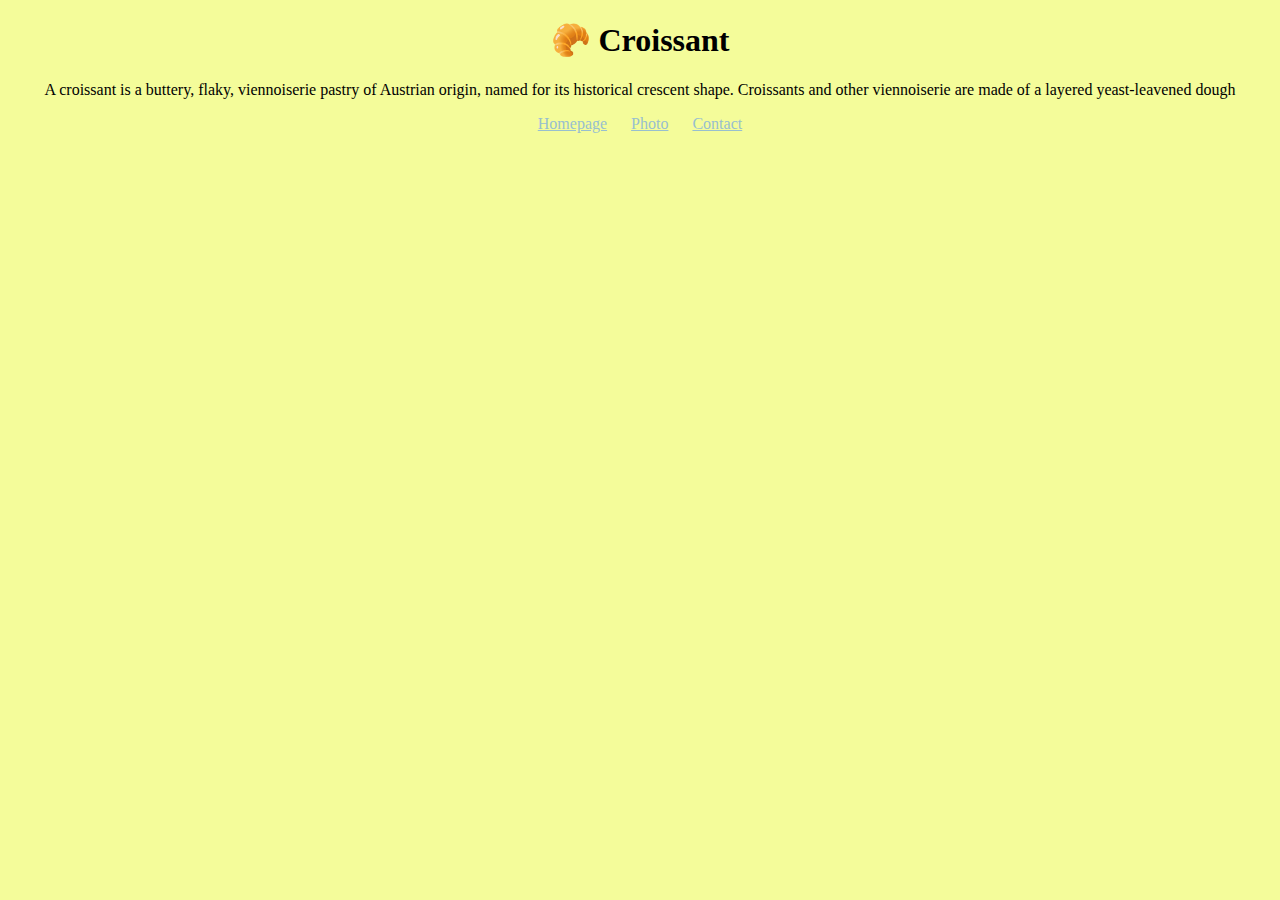
<file: index.html>
<!DOCTYPE html>
<html lang="en">
  <head>
    <meta charset="UTF-8" />
    <meta http-equiv="X-UA-Compatible" content="IE=edge" />
    <meta name="viewport" content="width=device-width, initial-scale=1.0" />
    <link rel="stylesheet" href="/css/styles.css" />
    <title>Croissant are the best - Croissant.com</title>
    <meta name="description" content="Taste the best croissant in town" />
  </head>
  <body>
    <h1>🥐 Croissant</h1>
    <p>
      A croissant is a buttery, flaky, viennoiserie pastry of Austrian origin,
      named for its historical crescent shape. Croissants and other viennoiserie
      are made of a layered yeast-leavened dough
    </p>
    <footer>
      <a href="/" title="Home"> Homepage</a>
      <a href="/photo.html" title="Croissant photo"> Photo</a>
      <a href="/contact.html" title="Contact Croissant.com"> Contact</a>
    </footer>
  </body>
</html>
</file>
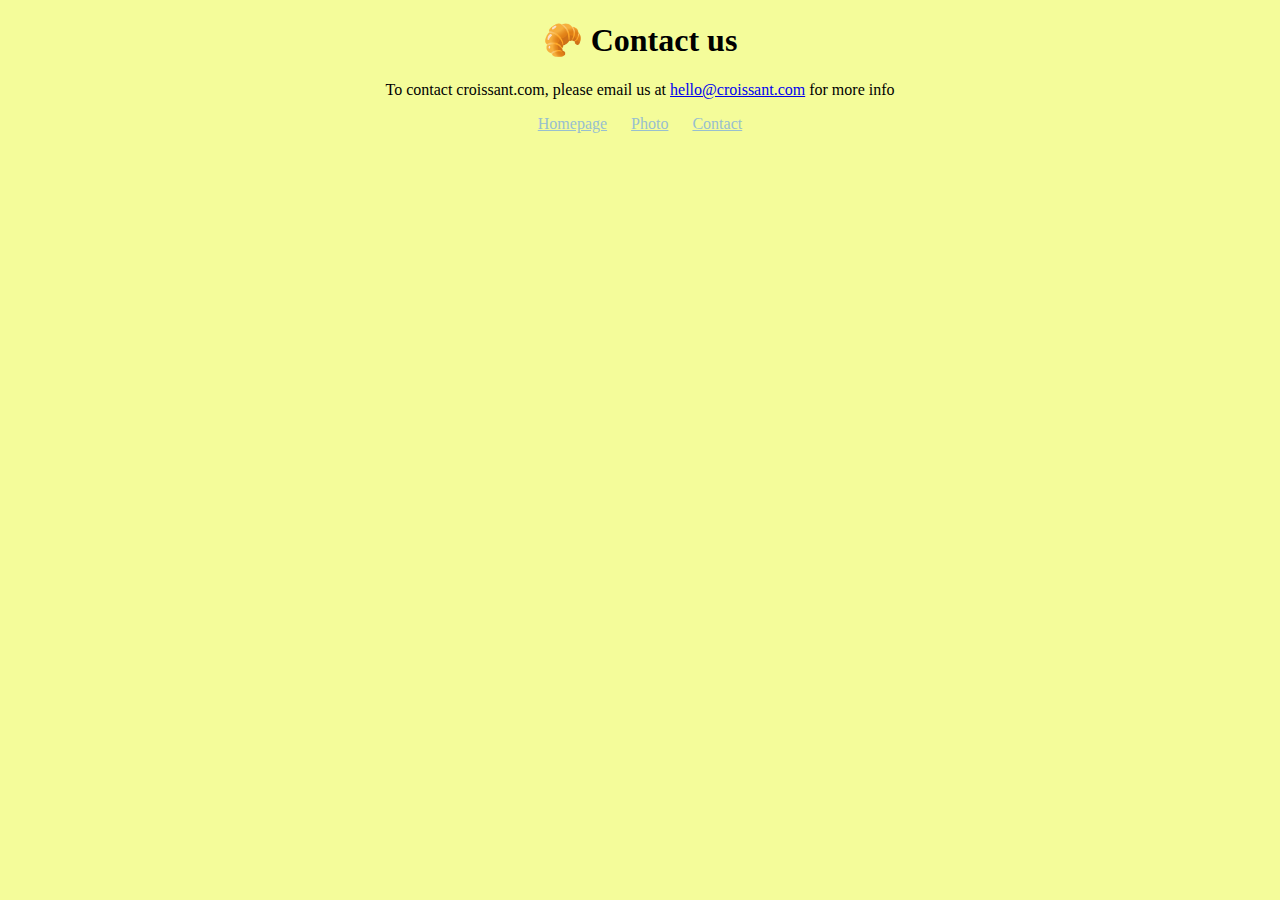
<file: contact.html>
<!DOCTYPE html>
<html lang="en">
  <head>
    <meta charset="UTF-8" />
    <meta http-equiv="X-UA-Compatible" content="IE=edge" />
    <meta name="viewport" content="width=device-width, initial-scale=1.0" />
    <link rel="stylesheet" href="/css/styles.css" />
    <title>Contact us - Croissant.com</title>
    <meta
      name="description"
      content="Contact croissant.com to learn more about our homemade croissants"
    />
  </head>
  <body>
    <h1>🥐 Contact us</h1>
    <p>
      To contact croissant.com, please email us at
      <a href="mailto:hello@croissant.com" title="contact us by email"
        >hello@croissant.com</a
      >
      for more info
    </p>
    <footer>
      <a href="/" title="Home"> Homepage</a>
      <a href="/photo.html" title="Croissant photo"> Photo</a>
      <a href="/contact.html" title="Contact Croissant.com"> Contact</a>
    </footer>
  </body>
</html>
</file>
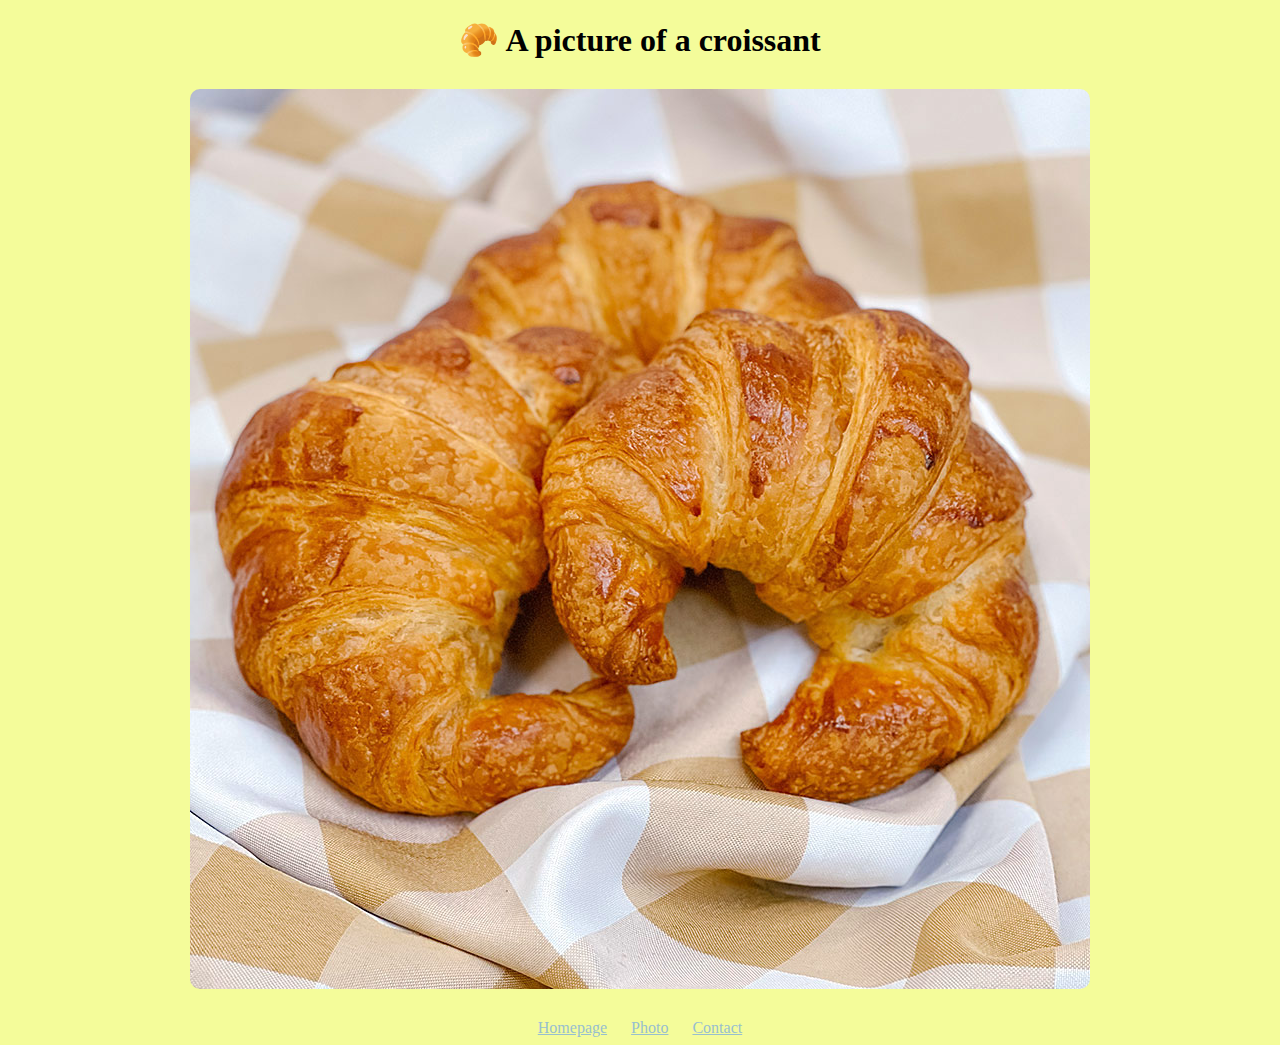
<file: photo.html>
<!DOCTYPE html>
<html lang="en">
  <head>
    <meta charset="UTF-8" />
    <meta http-equiv="X-UA-Compatible" content="IE=edge" />
    <meta
      name="viewport"
      content="width=
  , initial-scale=1.0"
    />
    <link rel="stylesheet" href="/css/styles.css" />
    <title>An example of the perfect Croissant - Croissant.com</title>
    <meta
      name="description"
      content="Enjoy a beautiful picture of a homemade croissant"
    />
  </head>
  <body>
    <h1>🥐 A picture of a croissant</h1>
    <img
      src="/images/butter-croissant.jpg"
      alt="Homemade croissant"
      class="croissant-photo"
    />
    <footer>
      <a href="/" title="Home"> Homepage</a>
      <a href="/photo.html" title="Croissant photo"> Photo</a>
      <a href="/contact.html" title="Contact Croissant.com"> Contact</a>
    </footer>
  </body>
</html>
</file>
<file: css/styles.css>
body {
  background: #f4fc9a;
}

h1,
p {
  text-align: center;
}

.croissant-photo {
  max-width: 80%;
  border-radius: 10px;
  display: block;
  margin: 30px auto;
}

footer {
  text-align: center;
}

footer a {
  margin: 0 10px;
  color: rgb(152, 191, 207);
}
</file>
